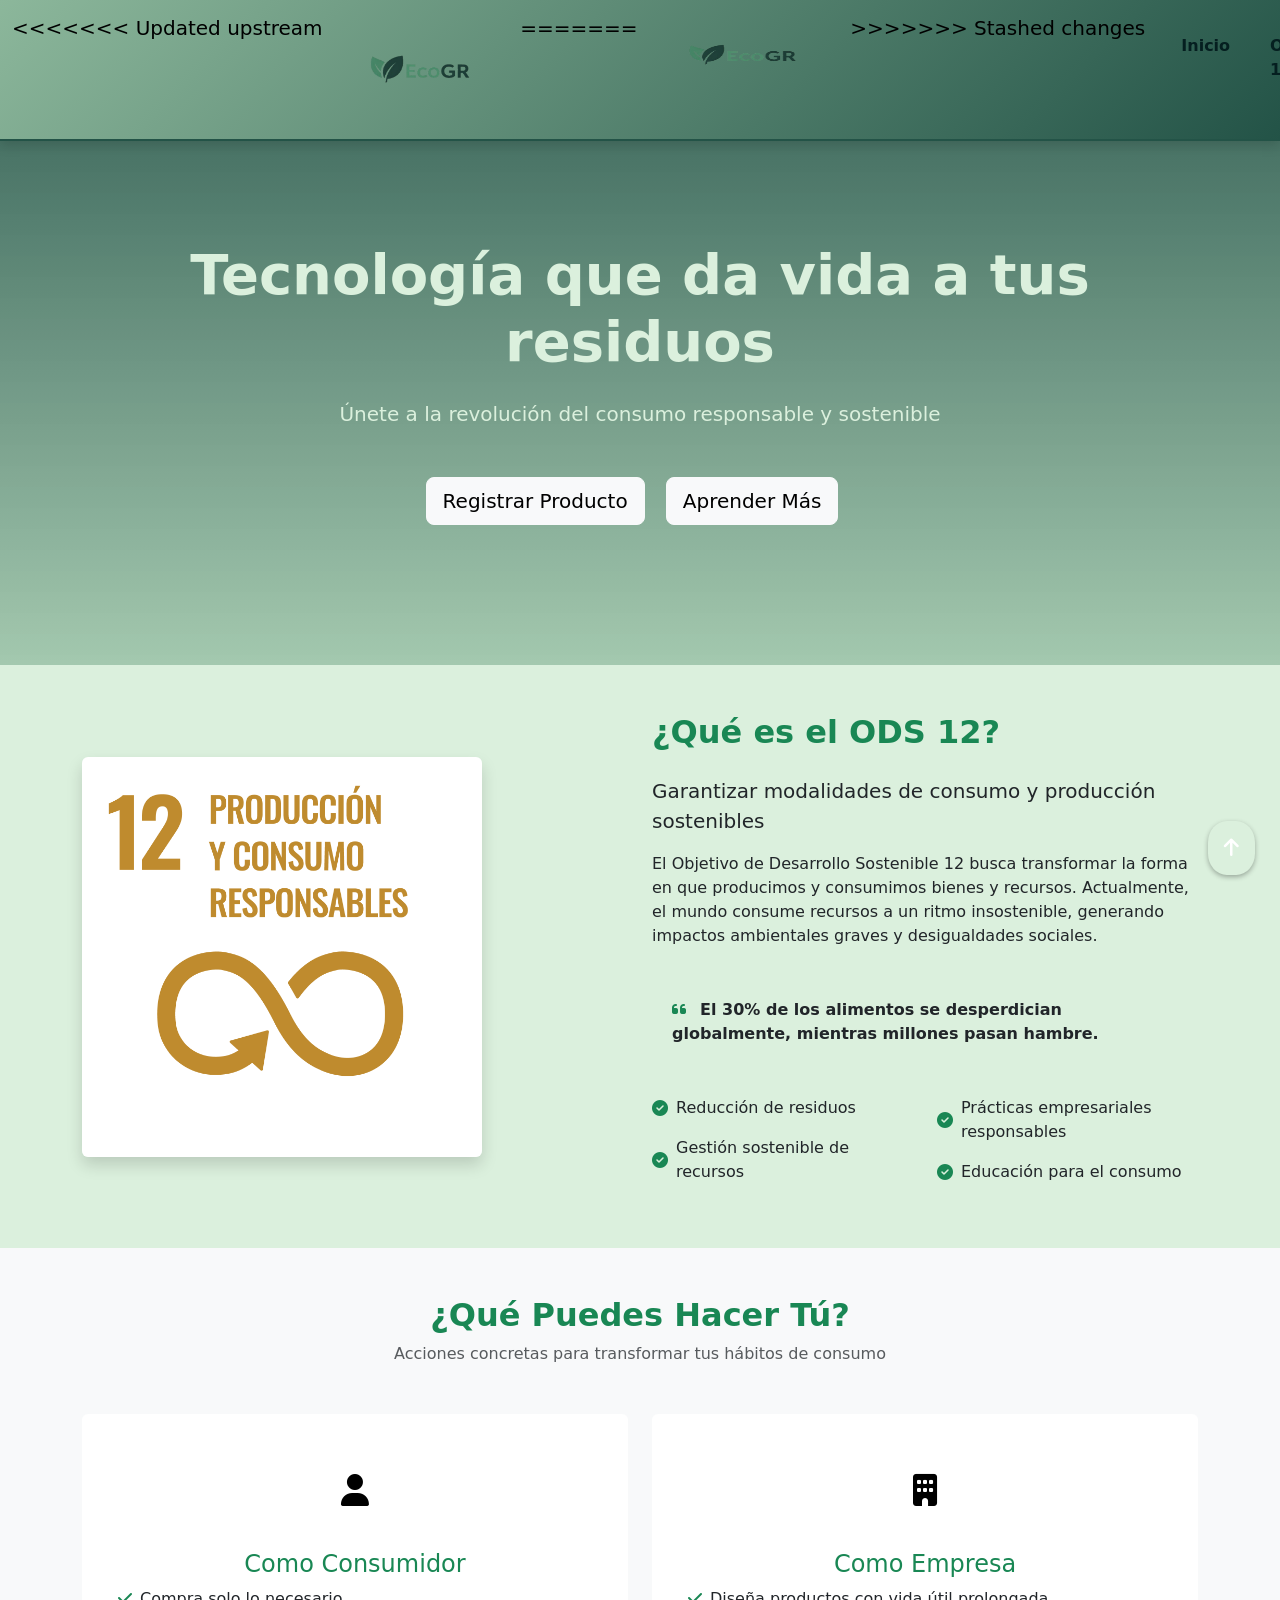
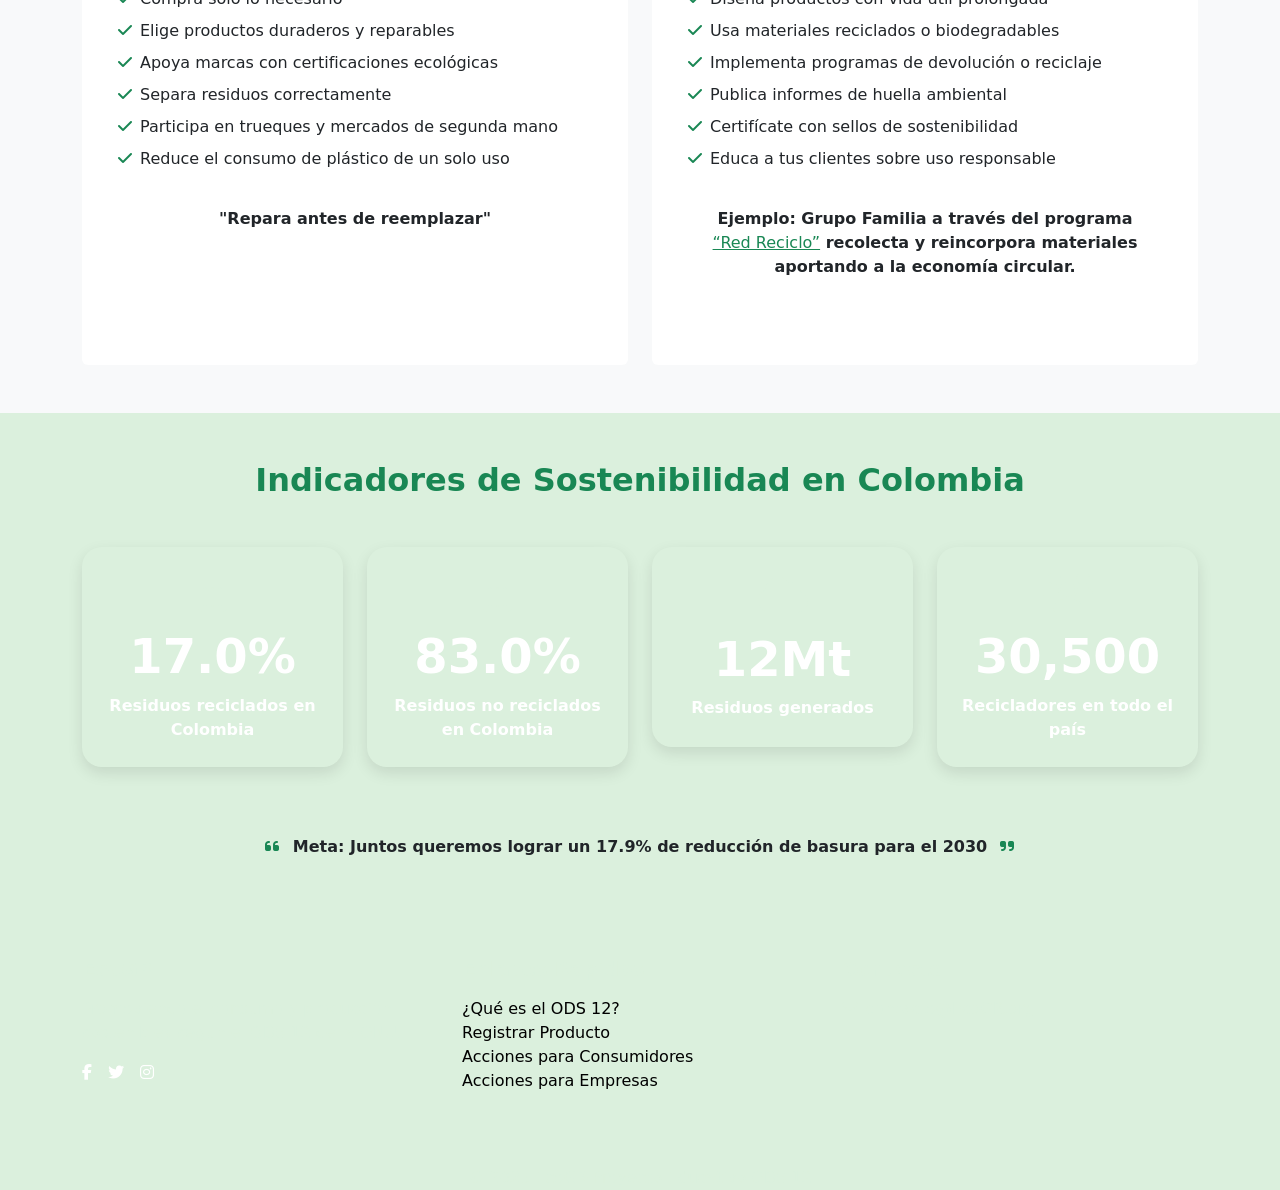
<file: index.html>
<!DOCTYPE html>
<html lang="es">
<head>
    <meta charset="UTF-8">
    <meta name="viewport" content="width=device-width, initial-scale=1.0">
    <title>EcoGR</title>
    <link rel="stylesheet" href="style/style.css">
    <link href="https://cdn.jsdelivr.net/npm/bootstrap@5.3.0/dist/css/bootstrap.min.css" rel="stylesheet">
    <link rel="stylesheet" href="https://cdnjs.cloudflare.com/ajax/libs/font-awesome/6.4.0/css/all.min.css">
    

</head>

<body>
    <!-- BARRA DE NAVEGACION -->
    <nav class="navbar navbar-expand-lg navbar-light bg-light">
    <div class="container-fluid">
    <a class="navbar-brand" href="index.html">
<<<<<<< Updated upstream
    <img src="img/LogoEcogr.png" alt="Logo CicloConscienteODS12" width="185px" height="110mm" class="d-inline-block align-text-top">
=======
    <img src="img/LogoEcogr.png" alt="Logo CicloConscienteODS12" width="200px" height="80px" class="d-inline-block align-text-top">
>>>>>>> Stashed changes
        
    </a>
            <button class="navbar-toggler" type="button" data-bs-toggle="collapse" data-bs-target="#navbarNav">
                <span class="navbar-toggler-icon"></span>
            </button>
            <div class="collapse navbar-collapse" id="navbarNav">
                <ul class="navbar-nav ms-auto">
                    
                    <li class="nav-item"><a class="nav-link" href="#inicio"><strong> Inicio</strong></a></li>
                    <li class="nav-item"><a class="nav-link" href="#ods12"><strong> ODS 12</strong></a></li>
                    <li class="nav-item"><a class="nav-link" href="RegistroProductos.html" target="_blank"><strong> Registrar Producto</strong></a></li>
                    <li class="nav-item ms-2"><a class="nav-link btn btn-outline-success btn-sm" href="login.html"><i class="fas fa-sign-in-alt me-1"></i> Iniciar sesión</a>
                    <li class="nav-item"><a class="nav-link" href="#acciones"><strong> Acciones</strong></a></li>
                    <li class="nav-item"><a class="nav-link" href="#impacto"><strong> Impacto</strong></a></li>
                    <!-- <li class="nav-item"><a class="nav-link" href="Doc/Base de datos actualizada.drawio (1).pdf" target="_blank"><strong> Diagrama </strong></a></li> -->
                    <!-- <li class="nav-item"><a class="nav-link" href="Doc/Base de datos.pdf" target="_blank"><strong> Tabla BD</strong></a></li> -->
                </ul>
            </div>
        </div>
    </nav>

    <!-- Hero Section --> 
<section class="hero-section" id="inicio">
    <div class="container">
        
        <h1 class="display-4 fw-bold mb-4">Tecnología que da vida a tus residuos</h1>
        <p class="lead mb-5">Únete a la revolución del consumo responsable y sostenible</p>
        <a href="#" id="btnRegistrarProducto" class="btn btn-light btn-lg me-3">Registrar Producto</a>
        <a href="https://www.un.org/sustainabledevelopment/es/sustainable-consumption-production/" target="_blank" class="btn btn-light btn-lg me-3">Aprender Más</a>
    </div>
</section>

    </div>
</section>

    <!-- ODS 12 Section -->
    <section class="py-5" id="ods12">
        <div class="container">
            <div class="row align-items-center">
                <div class="col-lg-6 mb-4 mb-lg-0">
                        <img src="img/Onsumo Responsabe ODS12.png" class="img-fluid rounded shadow" alt="ODS 12" width="400px" height="500px">
                    </a>
                    
                </div>
                <div class="col-lg-6">
                    <h2 class="fw-bold text-success mb-4">¿Qué es el ODS 12?</h2>
                    <p class="lead">Garantizar modalidades de consumo y producción sostenibles</p>
                    <p>El Objetivo de Desarrollo Sostenible 12 busca transformar la forma en que producimos y consumimos bienes y recursos. Actualmente, el mundo consume recursos a un ritmo insostenible, generando impactos ambientales graves y desigualdades sociales.</p>
                    
                    <div class="quote-box">
                        <i class="fas fa-quote-left me-2 text-success"></i>
                        <strong>El 30% de los alimentos se desperdician globalmente, mientras millones pasan hambre.</strong>
                    </div>
                    
                    <div class="row mt-4">
                        <div class="col-md-6">
                            <div class="d-flex align-items-center mb-3">
                                <i class="fas fa-check-circle text-success me-2"></i>
                                <span>Reducción de residuos</span>
                            </div>
                            <div class="d-flex align-items-center mb-3">
                                <i class="fas fa-check-circle text-success me-2"></i>
                                <span>Gestión sostenible de recursos</span>
                            </div>
                        </div>
                        <div class="col-md-6">
                            <div class="d-flex align-items-center mb-3">
                                <i class="fas fa-check-circle text-success me-2"></i>
                                <span>Prácticas empresariales responsables</span>
                            </div>
                            <div class="d-flex align-items-center mb-3">
                                <i class="fas fa-check-circle text-success me-2"></i>
                                <span>Educación para el consumo</span>
                            </div>
                        </div>
                    </div>
                </div>
            </div>
        </div>
    </section>

    
    <!-- Acciones Section -->
    <section class="py-5 bg-light" id="acciones">
        <div class="container">
            <div class="text-center mb-5">
                <h2 class="fw-bold text-success">¿Qué Puedes Hacer Tú?</h2>
                <p class="text-muted">Acciones concretas para transformar tus hábitos de consumo</p>
            </div>
            
            <div class="row g-4">
                <div class="col-md-6">
                    <div class="card feature-card h-100 border-0">
                        <div class="card-body text-center">
                            <div class="card-icon">
                                <i class="fas fa-user"></i>
                            </div>
                            <h4 class="card-title text-success">Como Consumidor</h4>
                            <ul class="list-unstyled text-start">
                                <li class="mb-2"><i class="fas fa-check text-success me-2"></i>Compra solo lo necesario</li>
                                <li class="mb-2"><i class="fas fa-check text-success me-2"></i>Elige productos duraderos y reparables</li>
                                <li class="mb-2"><i class="fas fa-check text-success me-2"></i>Apoya marcas con certificaciones ecológicas</li>
                                <li class="mb-2"><i class="fas fa-check text-success me-2"></i>Separa residuos correctamente</li>
                                <li class="mb-2"><i class="fas fa-check text-success me-2"></i>Participa en trueques y mercados de segunda mano</li>
                                <li class="mb-2"><i class="fas fa-check text-success me-2"></i>Reduce el consumo de plástico de un solo uso</li>
                            </ul>
                            <div class="quote-box mt-3">
                                <strong>"Repara antes de reemplazar"</strong>
                            </div>
                        </div>
                    </div>
                </div>
                
                <div class="col-md-6">
                    <div class="card feature-card h-100 border-0">
                        <div class="card-body text-center">
                            <div class="card-icon">
                                <i class="fas fa-building"></i>
                            </div>
                            <h4 class="card-title text-success">Como Empresa</h4>
                            <ul class="list-unstyled text-start">
                                <li class="mb-2"><i class="fas fa-check text-success me-2"></i>Diseña productos con vida útil prolongada</li>
                                <li class="mb-2"><i class="fas fa-check text-success me-2"></i>Usa materiales reciclados o biodegradables</li>
                                <li class="mb-2"><i class="fas fa-check text-success me-2"></i>Implementa programas de devolución o reciclaje</li>
                                <li class="mb-2"><i class="fas fa-check text-success me-2"></i>Publica informes de huella ambiental</li>
                                <li class="mb-2"><i class="fas fa-check text-success me-2"></i>Certifícate con sellos de sostenibilidad</li>
                                <li class="mb-2"><i class="fas fa-check text-success me-2"></i>Educa a tus clientes sobre uso responsable</li>
                            </ul>
                            <div class="quote-box mt-3">
                                <strong>Ejemplo: Grupo Familia a través del programa <a class="text-success" href="https://cempre.org.co/redreciclo/" target="_blank">“Red Reciclo”</a> recolecta y reincorpora materiales aportando a la economía circular.</strong>
                            </div>
                        </div>
                    </div>
                </div>
            </div>
        </div>
    </section>

    <!-- Impact Section -->
    <section class="py-5" id="impacto">
        <div class="container">
            <div class="text-center mb-5">
                <h2 class="fw-bold text-success">Indicadores de Sostenibilidad en Colombia</h2>
                
            </div>
            
            <div class="row g-4">
                <div class="col-md-3">
                    <a href="https://www.corresponsables.com/col/actualidad/atica-en-colombia-solamente-se-recicla-el-17-de-los-residuos/#:~:text=En%20Colombia%20solamente%20se%20recicla%20el%2017%25%20de%20los%20residuos."
                    target="_blank" class="estadistica">
                    <div class="stats-card">
                        <i class="fas fa-trash-alt fa-2x mb-3"></i>
                        <h3 class="display-5 fw-bold">17.0%</h3>
                        <p class="mb-0"><strong>Residuos reciclados en Colombia</strong></p>
                        </a>
                    </div>
                </div>
                <div class="col-md-3">
                    <div class="stats-card">
                        <i class="fas fa-trash-alt fa-2x mb-3"></i>
                        <h3 class="display-5 fw-bold">83.0%</h3>
                        <p class="mb-0"> <strong>Residuos no reciclados en Colombia</strong></p>
                    </div>
                </div>
                <div class="col-md-3">
    
    <a href="https://www.eltiempo.com/economia/sectores/que-hacen-los-colombianos-con-la-basura-que-producen-cada-ano-673208" 
        target="_blank" class="estadistica">
        
        <div class="stats-card">
            <i class="fas fa-cloud fa-2x mb-3"></i>
            <h3 class="display-5 fw-bold">
                <span class="counter" data-target="12">12</span>Mt
            </h3>
            <p class="mb-0"><strong>Residuos generados</strong></p>
        </div> </a> </div>
                <div class="col-md-3">
                    <div class="stats-card">
                        <i class="fas fa-users fa-2x mb-3"></i>
                        <h3 class="display-5 fw-bold">30,500</h3>
                        <p class="mb-0"><strong>Recicladores en todo el país</strong></p>
                    </div>
                </div>
            </div>
            
            <div class="text-center mt-5">
                <div class="quote-box">
                    <i class="fas fa-quote-left me-2 text-success"></i>
                    <strong>Meta: Juntos queremos lograr un 17.9% de reducción de basura para el 2030</strong>
                    <i class="fas fa-quote-right ms-2 text-success"></i>
                </div>
            </div>
        </div>
    </section>


<a id="inicio"></a>
    <a href="#inicio" class="btn-subir" title="Ir inicio">
    <i class="fa-solid fa-arrow-up"></i>
</a><!--  --BOTON PARA SUBIR -->


    <!-- Footer -->
    <footer class="footer">
        <div class="container">
            <div class="row">
                <div class="col-md-4 mb-4">
                    <h5 class="fw-bold mb-3">EcoGR</h5>
                    <p>Promoviendo el consumo y producción sostenibles según el ODS 12 de la ONU.</p>
                    <div class="d-flex gap-3 mt-3">
                        <a href="#" class="text-white"><i class="fab fa-facebook-f"></i></a>
                        <a href="#" class="text-white"><i class="fab fa-twitter"></i></a>
                        <a href="#" class="text-white"><i class="fab fa-instagram"></i></a>
                    </div>
                </div>
                <div class="col-md-4 mb-4">
                    <h5 class="fw-bold mb-3">Enlaces Rápidos</h5>
                    <ul class="list-unstyled">
                        <li><a href="#ods12" class="text-black text-decoration-none">¿Qué es el ODS 12?</a></li>
                        <li><a href="RegistroProductos.html" class="text-black text-decoration-none">Registrar Producto</a></li>
                        <li><a href="#acciones" class="text-black text-decoration-none">Acciones para Consumidores</a></li>
                        <li><a href="#acciones" class="text-black text-decoration-none">Acciones para Empresas</a></li>
                    </ul>
                </div>
                <div class="col-md-4 mb-4">
                    <h5 class="fw-bold mb-3">Contacto</h5>
                    <ul class="list-unstyled">
                        <li><i class="fas fa-envelope me-2"></i>contacto@EcoGR.org</li>
                        
                    </ul>
                </div>
            </div>
            <hr class="bg-white opacity-50">
            <div class="text-center">
                <p class="mb-0">&copy; 2025 EcoGR-Proyecto Educativo ODS 12</p>
            </div>
        </div>
    </footer>

    <script src="https://cdn.jsdelivr.net/npm/bootstrap@5.3.0/dist/js/bootstrap.bundle.min.js"></script>
    <script>
        // Form submission handler
        document.getElementById('productoForm').addEventListener('submit', function(e) {
            e.preventDefault();
            alert('¡Producto registrado exitosamente! Gracias por contribuir al ODS 12.');
            this.reset();
        });
        
        // Smooth scrolling for navigation links
        document.querySelectorAll('a[href^="#"]').forEach(anchor => {
            anchor.addEventListener('click', function (e) {
                e.preventDefault();
                document.querySelector(this.getAttribute('href')).scrollIntoView({
                    behavior: 'smooth'
                });
            });
        });

        document.getElementById('btnRegistrarProducto')?.addEventListener('click', function(e) {
            e.preventDefault();
        const currentUser = localStorage.getItem('ecoGR_currentUser');
    
         if (currentUser) {
            window.open('RegistroProductos.html', '_blank');
        } else {
            if (confirm('Debes iniciar sesión para registrar productos. ¿Quieres ir al login ahora?')) {
            window.location.href = 'login.html';
        }
    }
});
    </script>
</body>
</html>
</file>
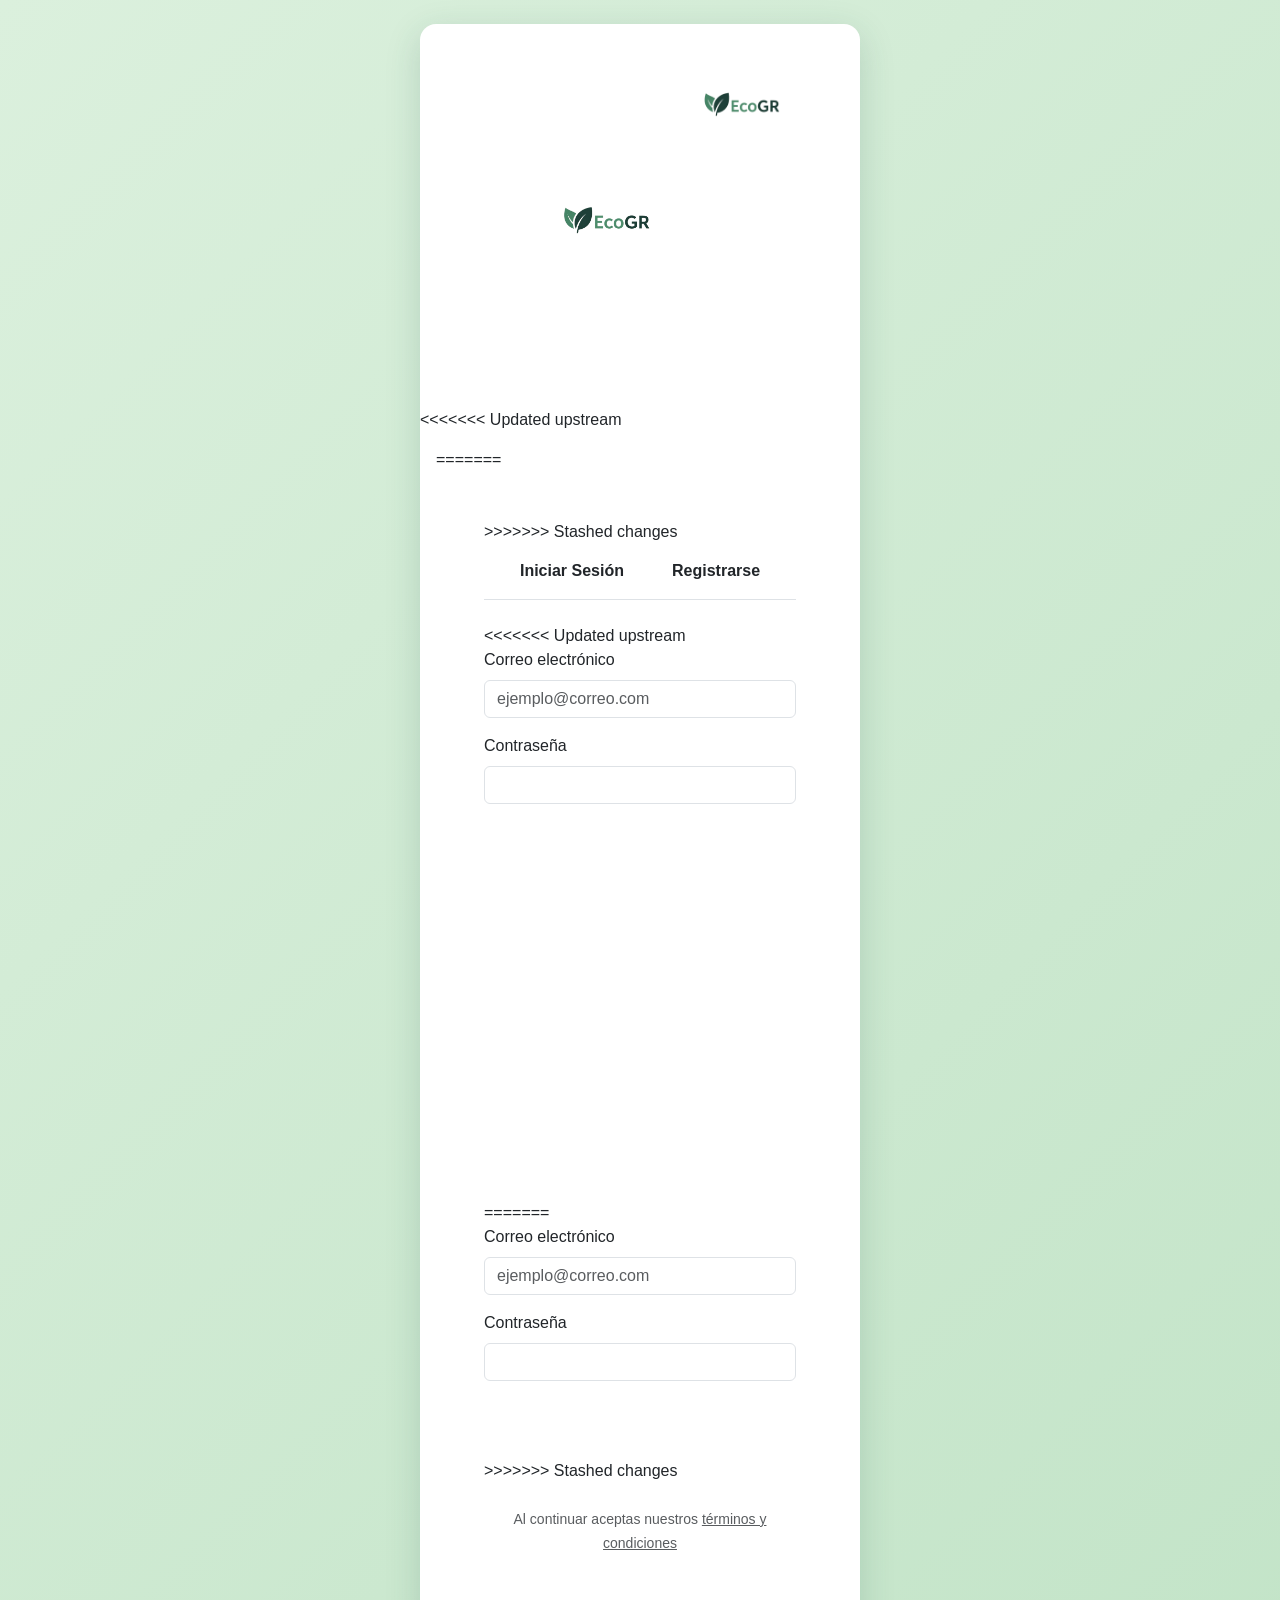
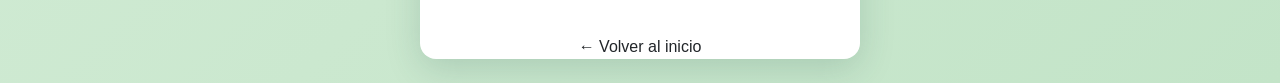
<file: login.html>
<!DOCTYPE html>
<html lang="es">
<head>
    <meta charset="UTF-8">
    <meta name="viewport" content="width=device-width, initial-scale=1.0">
    <title>EcoGR - Iniciar Sesión / Registrarse</title>
    <link href="https://cdn.jsdelivr.net/npm/bootstrap@5.3.0/dist/css/bootstrap.min.css" rel="stylesheet">
    <link rel="stylesheet" href="https://cdnjs.cloudflare.com/ajax/libs/font-awesome/6.4.0/css/all.min.css">
    <link rel="stylesheet" href="style/style.css">   
    <body class="auth-page"></body>

    
</head>
<body>

<div class="container">
    <div class="row justify-content-center">
        <div class="col-11 col-sm-9 col-md-7 col-lg-5">

            <div class="card auth-card mt-4 mb-4">
                <div class="auth-header">
<<<<<<< Updated upstream
                    <img src="img/LogoEcogr.png" alt="EcoGR" width="140" class="mb-3">
=======
                    <img src="img/LogoEcogr.png" alt="EcoGR" width="200" class="mb-3">
>>>>>>> Stashed changes
                    <h4 class="mb-0">Bienvenido a EcoGR</h4>
                    <p class="mb-0 opacity-75">Consumo y producción sostenibles</p>
                </div>

<<<<<<< Updated upstream
                <div class="card-body p-3">
=======
                <div class="card-body p-4 p-md-5">
>>>>>>> Stashed changes

                    <!-- Pestañas -->
                    <ul class="nav nav-tabs mb-4 justify-content-center" id="authTabs" role="tablist">
                        <li class="nav-item" role="presentation">
                            <button class="nav-link active" id="login-tab" data-bs-toggle="tab" data-bs-target="#login" type="button" role="tab">Iniciar Sesión</button>
                        </li>
                        <li class="nav-item" role="presentation">
                            <button class="nav-link" id="register-tab" data-bs-toggle="tab" data-bs-target="#register" type="button" role="tab">Registrarse</button>
                        </li>
                    </ul>

<<<<<<< Updated upstream
                    <!-- LOGIN -->
<div class="tab-pane fade show active" id="login" role="tabpanel">
    <form id="loginForm">
        <div class="mb-3">
            <label for="loginEmail" class="form-label">Correo electrónico</label>
            <input type="email" class="form-control" id="loginEmail" placeholder="ejemplo@correo.com" required>
        </div>
        <div class="mb-4">
            <label for="loginPassword" class="form-label">Contraseña</label>
            <input type="password" class="form-control" id="loginPassword" required>
        </div>
        <!-- Botón con onclick -->
        <button type="button" class="btn btn-success w-100" 
                onclick="ejecutarLoginSimple()">
            Iniciar Sesión
        </button>
    </form>
</div>

<!-- REGISTRO -->
<div class="tab-pane fade" id="register" role="tabpanel">
    <form id="registerForm">
        <div class="mb-3">
            <label for="registerName" class="form-label">Nombre completo</label>
            <input type="text" class="form-control" id="registerName" required>
        </div>
        <div class="mb-3">
            <label for="registerEmail" class="form-label">Correo electrónico</label>
            <input type="email" class="form-control" id="registerEmail" placeholder="ejemplo@correo.com" required>
        </div>
        <div class="mb-4">
            <label for="registerPassword" class="form-label">Contraseña</label>
            <input type="password" class="form-control" id="registerPassword" minlength="6" required>
        </div>
        <!-- Botón con onclick -->
        <button type="button" class="btn btn-success w-100" 
                onclick="ejecutarRegistroSimple()">
            Crear cuenta
        </button>
    </form>
</div>
=======
                    <div class="tab-content">
                        <!-- LOGIN -->
                        <div class="tab-pane fade show active" id="login" role="tabpanel">
                            <form id="loginForm">
                                <div class="mb-3">
                                    <label for="loginEmail" class="form-label">Correo electrónico</label>
                                    <input type="email" class="form-control" id="loginEmail" placeholder="ejemplo@correo.com" required>
                                </div>
                                <div class="mb-4">
                                    <label for="loginPassword" class="form-label">Contraseña</label>
                                    <input type="password" class="form-control" id="loginPassword" required>
                                </div>
                                <button type="submit" class="btn btn-success w-100">Iniciar Sesión</button>
                            </form>
                        </div>

                        <!-- REGISTRO -->
                        <div class="tab-pane fade" id="register" role="tabpanel">
                            <form id="registerForm">
                                <div class="mb-3">
                                    <label for="registerName" class="form-label">Nombre completo</label>
                                    <input type="text" class="form-control" id="registerName" required>
                                </div>
                                <div class="mb-3">
                                    <label for="registerEmail" class="form-label">Correo electrónico</label>
                                    <input type="email" class="form-control" id="registerEmail" placeholder="ejemplo@correo.com" required>
                                </div>
                                <div class="mb-4">
                                    <label for="registerPassword" class="form-label">Contraseña</label>
                                    <input type="password" class="form-control" id="registerPassword" minlength="6" required>
                                </div>
                                <button type="submit" class="btn btn-success w-100">Crear cuenta</button>
                            </form>
                        </div>
                    </div>
>>>>>>> Stashed changes

                    <div class="text-center mt-4">
                        <small class="text-muted">
                            Al continuar aceptas nuestros <a href="#" class="text-success">términos y condiciones</a>
                        </small>
                    </div>
                </div>
            </div>

            <div class="text-center mt-3">
                <a href="index.html" class="text-success text-decoration-none">
                    ← Volver al inicio
                </a>
            </div>

        </div>
    </div>
</div>

<script src="https://cdn.jsdelivr.net/npm/bootstrap@5.3.0/dist/js/bootstrap.bundle.min.js"></script>
<script>

<<<<<<< Updated upstream
// Variables 
let correos = [];
let claves = [];
let nombres = [];
let usuarioActual = null;
let sesionActiva = false;

// Funciones 
function existeCorreo(correo) {
    for (let i = 0; i < correos.length; i++) {
        if (correos[i] === correo) return true;
    }
    return false;
}

function buscarPosicionCorreo(correo) {
    for (let i = 0; i < correos.length; i++) {
        if (correos[i] === correo) return i;
    }
    return -1;
}

// Registro 
function registrar(nombre, correo, clave) {
    if (!nombre.trim() || !correo.trim() || !clave) {
        alert("Todos los campos son obligatorios");
        return false;
    }
    
    if (clave.length < 6) {
        alert("La contraseña debe tener mínimo 6 caracteres");
        return false;
    }
    
    if (existeCorreo(correo)) {
        alert("El correo ya está registrado");
        return false;
    }
    
    nombres.push(nombre);
    correos.push(correo.toLowerCase());
    claves.push(clave);
    
    alert("Registro exitoso");
    return true;
}

// Login 
function iniciarSesion(correo, clave) {
    let indice = buscarPosicionCorreo(correo.toLowerCase());
    
    if (indice === -1) {
        alert("Correo no encontrado");
        return false;
    }
    
    if (claves[indice] !== clave) {
        alert("Contraseña incorrecta");
        return false;
    }
    
    usuarioActual = nombres[indice];
    sesionActiva = true;
    
    alert("Ingresaste correctamente");
    return true;
}

// Funciones simples 
function ejecutarRegistroSimple() {
    let nombre = document.getElementById("registerName").value;
    let correo = document.getElementById("registerEmail").value;
    let clave  = document.getElementById("registerPassword").value;
    
    registrar(nombre, correo, clave);
}

function ejecutarLoginSimple() {
    let correo = document.getElementById("loginEmail").value;
    let clave  = document.getElementById("loginPassword").value;
    
    iniciarSesion(correo, clave);
}
=======
let nombres = ["admin","usuario"];
const correos = ["admin@eco.com","user@eco.com"];
const claves = ["admin123", "123456"];

// registro de datos 
function ejecutarRegistro() {
    // Pedimos los datos al usuario mediante ventanas de entrada
    let nombreNuevo = prompt("Registro: Ingresa tu nombre completo");
    let correoNuevo = prompt("Registro: Ingresa tu correo electrónico");
    let claveNueva = prompt("Registro: Ingresa tu contraseña");

    let correoDuplicado = false;


    for (let i = 0; i < correos.length; i++) {
        if (correos[i] === correoNuevo) {
            correoDuplicado = true;
            break;
        }
    }


    if (correoDuplicado === true) {
        alert("Error: El correo " + correoNuevo + " ya está registrado.");
    } else {
        nombres.push(nombreNuevo);
        correos.push(correoNuevo);
        claves.push(claveNueva);
        alert("¡Felicidades " + nombreNuevo + "! Tu cuenta ha sido creada.");
    }
}

// --- 3. FUNCIÓN PARA LOGIN (Pide datos y compara) ---
function ejecutarLogin() {
    let correoIngresado = prompt("Login: Ingresa tu correo");
    let claveIngresada = prompt("Login: Ingresa tu contraseña");

    let ingresoExitoso = false;
    let nombreUsuario = "";

    // CICLO FOR: Buscamos en los arreglos lo que acabamos de registrar
    for (let i = 0; i < correos.length; i++) {
        if (correos[i] === correoIngresado && claves[i] === claveIngresada) {
            ingresoExitoso = true;
            nombreUsuario = nombres[i];
            break;
        }
    }

    // CONDICIONAL: Resultado del acceso
    if (ingresoExitoso === true) {
        alert("¡Bienvenido de nuevo" + nombreUsuario + "!");
    } else {
        alert("Acceso denegado. Los datos no coinciden con nuestros registros.");
    }
}



document.getElementById("registerForm").addEventListener("submit", function(e){
    e.preventDefault();

    let nombreNuevo = document.getElementById("registerName").value;
    let correoNuevo = document.getElementById("registerEmail").value;
    let claveNueva = document.getElementById("registerPassword").value;

    let correoDuplicado = false;

    for (let i = 0; i < correos.length; i++) {
        if (correos[i] === correoNuevo) {
            correoDuplicado = true;
            break;
        }
    }

    if (correoDuplicado) {
        alert("Este correo ya está registrado");
    } else {
        nombres.push(nombreNuevo);
        correos.push(correoNuevo);
        claves.push(claveNueva);

        alert("Usuario registrado correctamente");

        console.log(correos);

        document.getElementById("registerForm").reset();
    }
});

document.getElementById("loginForm").addEventListener("submit", function(e){
    e.preventDefault();

    let correoIngresado = document.getElementById("loginEmail").value;
    let claveIngresada = document.getElementById("loginPassword").value;

    let ingresoExitoso = false;
    let nombreUsuario = "";

    for (let i = 0; i < correos.length; i++) {
        if (correos[i] === correoIngresado && claves[i] === claveIngresada) {
            ingresoExitoso = true;
            nombreUsuario = nombres[i];
            break;
        }
    }

    if (ingresoExitoso) {
        alert("¡Bienvenido " + nombreUsuario + "!");

        //  AQUÍ DIFERENCIA ADMIN Y USUARIO
        if(correoIngresado === "admin@eco.com"){
            window.location.href = "index.html";
        } else {
            window.location.href = "index.html";
        }

    } else {
        alert("Datos incorrectos");
    }
});
>>>>>>> Stashed changes
</script>
</body>
</html>
</file>
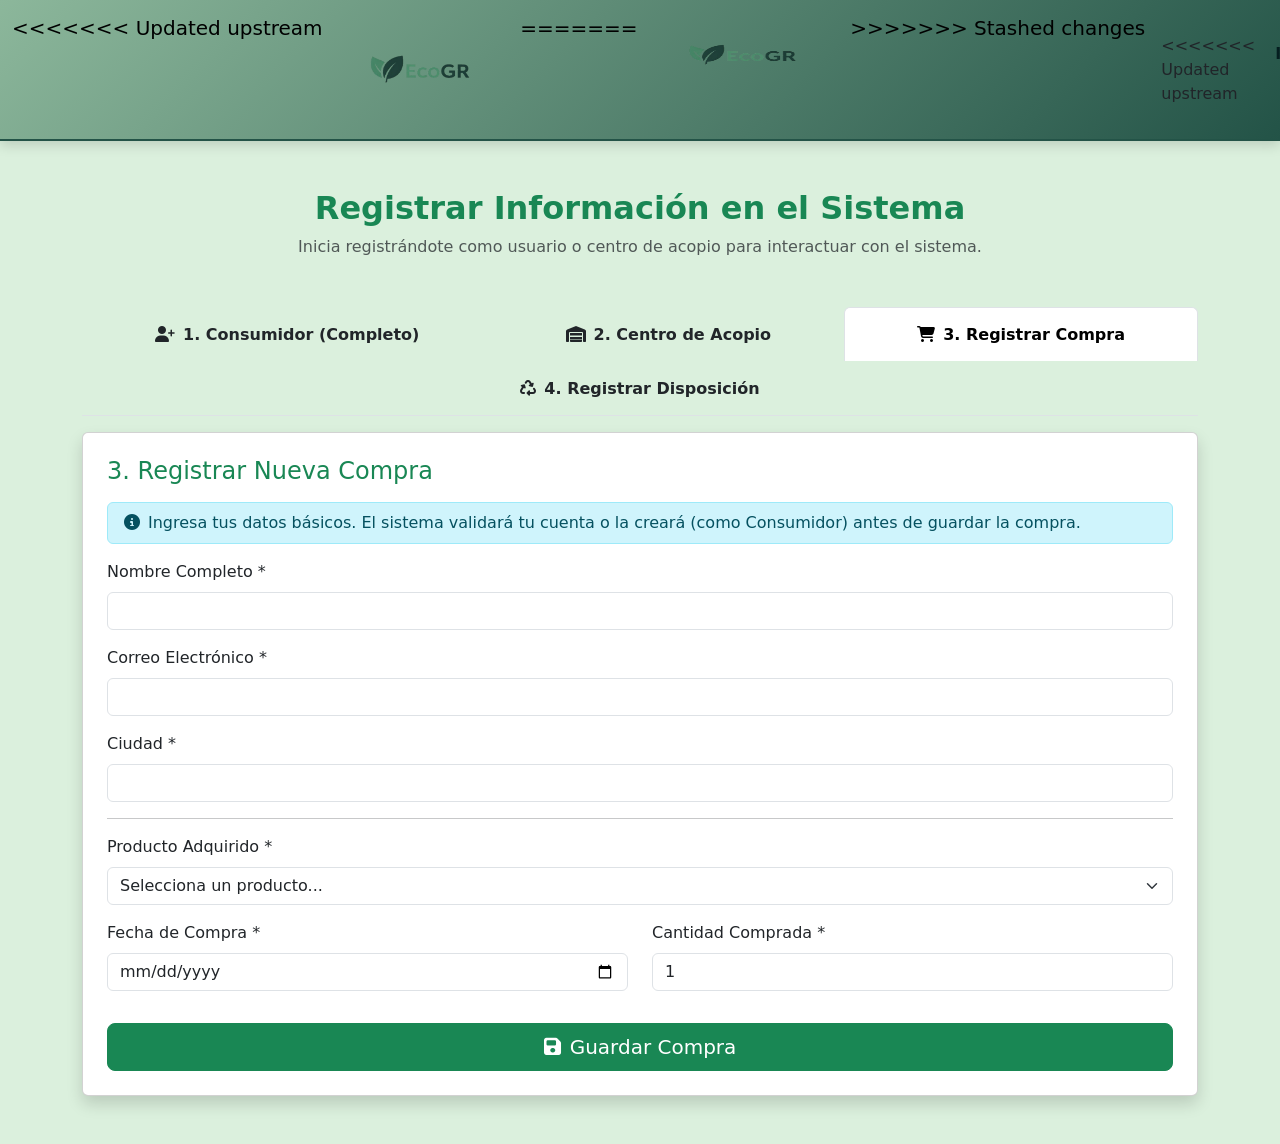
<file: RegistroProductos.html>
<!DOCTYPE html>
<html lang="es">
<head>
    <meta charset="UTF-8">
    <meta name="viewport" content="width=device-width, initial-scale=1.0">
    <title>Registro de Eventos y Usuario - EcoGR</title>
    <link rel="stylesheet" href="style/style.css">
    <link href="https://cdn.jsdelivr.net/npm/bootstrap@5.3.0/dist/css/bootstrap.min.css" rel="stylesheet">
    <link rel="stylesheet" href="https://cdnjs.cloudflare.com/ajax/libs/font-awesome/6.4.0/css/all.min.css">
    
</head>
<body>

<!-- BARRA DE NAVEGACION -->
    <nav class="navbar navbar-expand-lg navbar-light bg-light">
    <div class="container-fluid">
    <a class="navbar-brand" href="index.html">
<<<<<<< Updated upstream
    <img src="img/LogoEcogr.png" alt="Logo CicloConscienteODS12" width="185px" height="110mm" class="d-inline-block align-text-top">
=======
    <img src="img/LogoEcogr.png" alt="Logo CicloConscienteODS12" width="200px" height="80px" class="d-inline-block align-text-top">
>>>>>>> Stashed changes
        
    </a>
            <button class="navbar-toggler" type="button" data-bs-toggle="collapse" data-bs-target="#navbarNav">
                <span class="navbar-toggler-icon"></span>
            </button>
            <div class="collapse navbar-collapse" id="navbarNav">
                <ul class="navbar-nav ms-auto">
                    
<<<<<<< Updated upstream
                    <li class="nav-item"><a class="nav-link" href="#inicio"><strong> Inicio</strong></a></li>
                    <li class="nav-item"><a class="nav-link" href="#ods12"><strong> ODS 12</strong></a></li>
=======
                    <li class="nav-item"><a class="nav-link" href="index.html"><strong> Inicio</strong></a></li>
                    <li class="nav-item"><a class="nav-link" href=""><strong> ODS 12</strong></a></li>
>>>>>>> Stashed changes
                    <li class="nav-item"><a class="nav-link" href="RegistroProductos.html" target="_blank"><strong> Registrar Producto</strong></a></li>
                    <li class="nav-item"><a class="nav-link" href="#acciones"><strong> Acciones</strong></a></li>
                    <li class="nav-item"><a class="nav-link" href="#impacto"><strong> Impacto</strong></a></li>
                    <li class="nav-item"><a class="nav-link" href="Doc/Base de datos actualizada.drawio (1).pdf" target="_blank"><strong> Diagrama </strong></a></li>
                    <li class="nav-item"><a class="nav-link" href="Doc/Base de datos.pdf" target="_blank"><strong> Tabla BD</strong></a></li>
                </ul>
            </div>
        </div>
    </nav>

    <section class="form-section py-5" id="registro">
        <div class="container">
            <div class="text-center mb-5">
                <h2 class="fw-bold text-success">Registrar Información en el Sistema</h2>
                <p class="text-muted">Inicia registrándote como usuario o centro de acopio para interactuar con el sistema.</p>
            </div>
            
            <div class="row justify-content-center">
                <div class="col-lg-12">

                    <ul class="nav nav-tabs nav-fill mb-3" id="registroTabs" role="tablist">
                        <li class="nav-item" role="presentation">
                            <button class="nav-link" id="usuario-tab" data-bs-toggle="tab" data-bs-target="#registro-usuario" type="button" role="tab" aria-controls="registro-usuario" aria-selected="false">
                                <i class="fas fa-user-plus me-2"></i>1. Consumidor (Completo)
                            </button>
                        </li>
                        <li class="nav-item" role="presentation">
                            <button class="nav-link" id="centro-acopio-tab" data-bs-toggle="tab" data-bs-target="#registro-centro-acopio" type="button" role="tab" aria-controls="registro-centro-acopio" aria-selected="false">
                                <i class="fas fa-warehouse me-2"></i>2. Centro de Acopio
                            </button>
                        </li>
                        <li class="nav-item" role="presentation">
                            <button class="nav-link active" id="compra-tab" data-bs-toggle="tab" data-bs-target="#registro-compra" type="button" role="tab" aria-controls="registro-compra" aria-selected="true">
                                <i class="fas fa-shopping-cart me-2"></i>3. Registrar Compra
                            </button>
                        </li>
                        <li class="nav-item" role="presentation">
                            <button class="nav-link" id="disposicion-tab" data-bs-toggle="tab" data-bs-target="#registro-disposicion" type="button" role="tab" aria-controls="registro-disposicion" aria-selected="false">
                                <i class="fas fa-recycle me-2"></i>4. Registrar Disposición
                            </button>
                        </li>
                    </ul>

                    <div class="tab-content" id="registroTabsContent">
                        
                        <div class="tab-pane fade" id="registro-usuario" role="tabpanel" aria-labelledby="usuario-tab">
                            <div class="card shadow">
                                <div class="card-body p-4">
                                    <h4 class="text-success mb-3">1. Registro de Nuevo Consumidor</h4>
                                    <p class="text-muted">Completa todos los campos para crear tu cuenta de consumidor.</p>
                                    
                                    <form id="formUsuario">
                                        <div class="mb-3">
                                            <label for="usuario_nombre" class="form-label">Nombre Completo *</label>
                                            <input type="text" class="form-control" id="usuario_nombre" name="nombre" required>
                                        </div>
                                        <div class="mb-3">
                                            <label for="usuario_email" class="form-label">Correo Electrónico *</label>
                                            <input type="email" class="form-control" id="usuario_email" name="email" required>
                                        </div>
                                        <div class="row">
                                            <div class="col-md-6 mb-3">
                                                <label for="usuario_telefono" class="form-label">Teléfono</label>
                                                <input type="tel" class="form-control" id="usuario_telefono" name="telefono">
                                            </div>
                                            <div class="col-md-6 mb-3">
                                                <label for="usuario_ciudad" class="form-label">Ciudad *</label>
                                                <input type="text" class="form-control" id="usuario_ciudad" name="ciudad" required>
                                            </div>
                                        </div>
                                        <div class="mb-3">
                                            <label for="usuario_direccion" class="form-label">Dirección</label>
                                            <input type="text" class="form-control" id="usuario_direccion" name="direccion" placeholder="Calle, número, barrio, etc."required >
                                        </div>

                                        <input type="hidden" id="usuario_tipo_id" name="tipo_usuario_id" value="1">
                                        
                                        <div class="alert alert-warning py-2 small" role="alert">
                                            Los campos con asterisco (*) son obligatorios.
                                        </div>

                                        <button type="submit" class="btn btn-primary btn-lg w-100 mt-3">
                                            <i class="fas fa-user-check me-2"></i>Completar Registro Consumidor
                                        </button>
                                    </form>
                                </div>
                            </div>
                        </div>
                        
                        <div class="tab-pane fade" id="registro-centro-acopio" role="tabpanel" aria-labelledby="centro-acopio-tab">
                            <div class="card shadow">
                                <div class="card-body p-4">
                                    <h4 class="text-info mb-3">2. Registro de Centro de Acopio</h4>
                                    <p class="text-muted">Registra tu centro de acopio para recibir productos dispuestos.</p>
                                    
                                    <form id="formCentroAcopio">
                                        <div class="mb-3">
                                            <label for="centro_nombre" class="form-label">Nombre o Razón Social del Centro *</label>
                                            <input type="text" class="form-control" id="centro_nombre" name="nombre" required>
                                        </div>
                                        <div class="mb-3">
                                            <label for="centro_email" class="form-label">Correo Electrónico de Contacto *</label>
                                            <input type="email" class="form-control" id="centro_email" name="email" required>
                                        </div>
                                        <div class="row">
                                            <div class="col-md-6 mb-3">
                                                <label for="centro_telefono" class="form-label">Teléfono de Contacto *</label>
                                                <input type="tel" class="form-control" id="centro_telefono" name="telefono" required>
                                            </div>
                                            <div class="col-md-6 mb-3">
                                                <label for="centro_ciudad" class="form-label">Ciudad de Operación *</label>
                                                <input type="text" class="form-control" id="centro_ciudad" name="ciudad" required>
                                            </div>
                                        </div>
                                        <div class="mb-3">
                                            <label for="centro_direccion" class="form-label">Dirección Completa *</label>
                                            <input type="text" class="form-control" id="centro_direccion" name="direccion" placeholder="Calle, número, barrio, etc." required>
                                        </div>
                                        
                                        <input type="hidden" id="centro_tipo_id" name="tipo_usuario_id" value="2">
                                        
                                        <div class="alert alert-primary py-2 small" role="alert">
                                            Los campos con asterisco (*) son obligatorios.
                                        </div>

                                        <button type="submit" class="btn btn-info text-white btn-lg w-100 mt-3">
                                            <i class="fas fa-globe me-2"></i>Registrar Centro
                                        </button>
                                    </form>
                                </div>
                            </div>
                        </div>

                        <div class="tab-pane fade show active" id="registro-compra" role="tabpanel" aria-labelledby="compra-tab">
                            <div class="card shadow">
                                <div class="card-body p-4">
                                    <h4 class="text-success mb-3">3. Registrar Nueva Compra</h4>
                                    
                                    <div class="alert alert-info py-2" role="alert">
                                        <i class="fas fa-info-circle me-2"></i>Ingresa tus datos básicos. El sistema validará tu cuenta o la creará (como Consumidor) antes de guardar la compra.
                                    </div>
                                    
                                    <form id="formCompra">
                                        
                                        <div class="mb-3">
                                            <label for="compra_usuario_nombre" class="form-label">Nombre Completo *</label>
                                            <input type="text" class="form-control" id="compra_usuario_nombre" name="nombre_usuario" required>
                                        </div>
                                        <div class="mb-3">
                                            <label for="compra_usuario_email" class="form-label">Correo Electrónico *</label>
                                            <input type="email" class="form-control" id="compra_usuario_email" name="email_usuario" required>
                                        </div>
                                        <div class="mb-3">
                                            <label for="compra_usuario_ciudad" class="form-label">Ciudad *</label>
                                            <input type="text" class="form-control" id="compra_usuario_ciudad" name="ciudad_usuario" required>
                                        </div>
                                        

                                        <hr>

                                        <div class="mb-3">
                                            <label for="compra_producto_id" class="form-label">Producto Adquirido *</label>
                                            <select class="form-select" id="compra_producto_id" name="producto_id" required>
                                                <option value="" disabled selected>Selecciona un producto...</option>
                                                <option value="1">Botella PET 600ml</option>
                                                <option value="2">Vaso de vidrio</option>
                                                <option value="3">Cuaderno A4</option>
                                                <option value="4">Lata de aluminio</option>
                                                <option value="5">Caja de cartón</option>
                                            </select>
                                        </div>
                                        
                                        <div class="row">
                                            <div class="col-md-6 mb-3">
                                                <label for="compra_fecha" class="form-label">Fecha de Compra *</label>
                                                <input type="date" class="form-control" id="compra_fecha" name="fecha_compra" required>
                                            </div>
                                            <div class="col-md-6 mb-3">
                                                <label for="compra_cantidad" class="form-label">Cantidad Comprada *</label>
                                                <input type="number" class="form-control" id="compra_cantidad" name="cantidad" min="1" value="1" required>
                                            </div>
                                        </div>

                                        <button type="submit" class="btn btn-success btn-lg w-100 mt-3">
                                            <i class="fas fa-save me-2"></i>Guardar Compra
                                        </button>
                                    </form>
                                </div>
                            </div>
                        </div>

                        <div class="tab-pane fade" id="registro-disposicion" role="tabpanel" aria-labelledby="disposicion-tab">
                            <div class="card shadow">
                                <div class="card-body p-4">
                                    <h4 class="text-success mb-3">4. Registrar Disposición Final</h4>
                                    <form id="formDisposicion">
                                        
                                        <div class="mb-3">
                                            <label for="disposicion_compra_id" class="form-label">ID de la Compra Original a Disponer *</label>
                                            <select class="form-select" id="disposicion_compra_id" name="compra_id" required>
                                                <option value="" disabled selected>Selecciona una compra previa...</option>
                                                <option value="1">Compra ID: 1 (2x Botella PET)</option>
                                                <option value="2">Compra ID: 2 (1x Cuaderno A4)</option>
                                                <option value="3">Compra ID: 3 (6x Lata de aluminio)</option>
                                            </select>
                                            <div class="form-text">
                                                Selecciona la compra que deseas disponer.
                                            </div>
                                        </div>

                                        <div class="mb-3">
                                            <label for="disposicion_centro_id" class="form-label">Centro de Acopio (quién recibe) *</label>
                                            <select class="form-select" id="disposicion_centro_id" name="centro_acopio_id" required>
                                                <option value="" disabled selected>Selecciona un centro de acopio...</option>
                                                <option value="2001">Recicladora La Esperanza</option>
                                                <option value="2002">Punto Limpio Central</option>
                                                <option value="2003">Acopio Urbano R</option>
                                            </select>
                                            <div class="form-text">
                                                Selecciona el centro de acopio que recibirá la disposición.
                                            </div>
                                        </div>

                                        <div class="row">
                                            <div class="col-md-6 mb-3">
                                                <label for="disposicion_fecha" class="form-label">Fecha de Disposición *</label>
                                                <input type="date" class="form-control" id="disposicion_fecha" name="fecha" required>
                                            </div>
                                            <div class="col-md-6 mb-3">
                                                <label for="disposicion_cantidad" class="form-label">Cantidad Dispuesta *</label>
                                                <input type="number" class="form-control" id="disposicion_cantidad" name="cantidad" min="1" value="1" required>
                                            </div>
                                        </div>
                                        
                                        <div class="mb-3">
                                            <label for="disposicion_peso_kg" class="form-label">Peso Total (kg) (Opcional)</label>
                                            <input type="number" class="form-control" id="disposicion_peso_kg" name="peso_kg" step="0.01" placeholder="Ej: 0.5">
                                        </div>

                                        <button type="submit" class="btn btn-success btn-lg w-100 mt-3">
                                            <i class="fas fa-paper-plane me-2"></i>Registrar Disposición
                                        </button>
                                    </form>
                                </div>
                            </div>
                        </div>

                    </div>
                </div>
            </div>
        </div>
    </section>

    <script src="https://cdn.jsdelivr.net/npm/bootstrap@5.3.0/dist/js/bootstrap.bundle.min.js"></script>
    
</body>
</html>
</file>
<file: style/style.css>
:root {
<<<<<<< Updated upstream
    --verde-oscuro: #235347;   
    --verde-medio: #8CB79B;    
    --crema-fondo: #DBF0DD;    
=======
    --verde-oscuro: #235347;   /* Tu color #235347 */
    --verde-medio: #8CB79B;    /* Tu color #8CB79B */
    --crema-fondo: #DBF0DD;    /* Tu color #DBF0DD */
>>>>>>> Stashed changes
    --blanco: #ffffff;
}
        body {
    font-family: 'Segoe UI', Tahoma, Geneva, Verdana, sans-serif;
    background-color: var(--crema-fondo) !important; /* Fondo suave y amigable */
    color: var(--verde-oscuro);
}
        .title {
            font-size: 1.5rem;
            font-weight: bold;
            color: #254033;
            padding-left: 5px;
            ;
        }
        /* BARRA DE NAVEGACIÓN CON GRADIENTE */
.navbar {
    /* Gradiente que va de arriba-izquierda a abajo-derecha */
    background: linear-gradient(135deg, #8CB79B 0%, #235347 100%) !important;
    box-shadow: 0 4px 12px rgba(0, 0, 0, 0.15);
    padding: 10px 0;
    border-bottom: 2px solid #235347;
}

/* Estilo base de los enlaces */
.navbar-nav .nav-link {
    position: relative;
    color: #051f20 !important; /* Verde oscuro inicial para contraste sobre el verde claro */
    font-weight: 700;
    padding: 8px 20px !important;
    border-radius: 8px; /* Bordes redondeados para el fondo del hover */
    transition: all 0.4s ease;
}

/* EFECTO DE CONTRASTE AL PASAR EL CURSOR (HOVER) */
.navbar-nav .nav-link:hover {
    color: #ffffff !important; /* El texto cambia a blanco puro */
    background-color: rgba(255, 255, 255, 0.15); /* Crea un efecto de "brillo" suave de fondo */
    transform: translateY(-2px); /* Pequeño salto hacia arriba */
}

/* LÍNEA ANIMADA MEJORADA */
.navbar-nav .nav-link::after {
    content: '';
    position: absolute;
    width: 0;
    height: 3px;
    bottom: 2px;
    left: 50%;
    background-color: #DBF0DD; /* Color crema para la línea */
    transition: all 0.3s ease;
    transform: translateX(-50%);
    border-radius: 2px;
}

.navbar-nav .nav-link:hover::after {
    width: 60%; /* La línea crece al 60% del ancho del texto */
}
        .hero-section {
    background: linear-gradient(rgba(35, 83, 71, 0.8), rgba(140, 183, 155, 0.7)), 
                url('https://placehold.co/1200x600/235347/ffffff?text=Consumo+Sostenible') center/cover no-repeat;
    color: var(--crema-fondo);
    /* Aumentamos el segundo valor (padding inferior) de 100px a 140px */
    padding: 100px 0 140px 0; 
    text-align: center;
}
        .card-icon {
            width: 80px;
            height: 80px;
            background: linear-gradient(135deg, var(--verde-ods), var(--verde-claro));
            border-radius: 50%;
            display: flex;
            align-items: center;
            justify-content: center;
            margin: 0 auto 20px;
            color: black;
            font-size: 2rem;
            transition: transform 0.5s ease;
        }
        
        /* ESTILO BASE DE LAS TARJETAS (CONSUMIDOR Y EMPRESA) */
.feature-card {
    background-color: var(--blanco);
    border: 1px solid var(--verde-medio) !important;
    border-radius: 15px; /* Bordes más redondeados para que sea amigable */
    padding: 20px;
    
    /* La clave de la suavidad está aquí: 0.5s y cubic-bezier */
    transition: transform 0.5s cubic-bezier(0.4, 0, 0.2, 1), 
                box-shadow 0.5s cubic-bezier(0.4, 0, 0.2, 1),
                background-color 0.4s ease;
    
    height: 100%;
    overflow: hidden;
}

/* EFECTO HOVER SUAVE */
.feature-card:hover {
    /* Un movimiento más sutil (de -10px a -8px para mayor suavidad) */
    transform: translateY(-8px); 
    
    /* Sombra más difuminada y elegante */
    box-shadow: 0 12px 24px rgba(35, 83, 71, 0.15); 
    
    /* Opcional: un cambio muy ligero en el color de fondo para feedback visual */
    background-color: #fdfdfd; 
}

.feature-card:hover .card-icon {
    transform: scale(1.1) rotate(5deg); /* El icono solo crece un poco y gira suavemente */
}
        
        /* TARJETAS Y ESTADÍSTICAS */
/* ESTILO DE LOS RECUADROS DE INDICADORES */
.stats-card {
    /* Aplicando tus colores corporativos */
    background: linear-gradient(145deg, var(--verde-medio), var(--verde-oscuro)) !important;
    color: #ffffff !important;
    
    /* Centrado y forma */
    display: flex;
    flex-direction: column;
    justify-content: center;
    align-items: center;
    text-align: center;
    
    /* Dimensiones y bordes */
    min-height: 200px; /* Asegura que todos tengan el mismo tamaño */
    padding: 25px;
    border-radius: 20px; /* Recuadros redondeados */
    border: none;
    
    /* Transición para el hover */
    transition: all 0.4s cubic-bezier(0.175, 0.885, 0.32, 1.275);
    box-shadow: 0 6px 15px rgba(0, 0, 0, 0.1);
    cursor: pointer;
}
/* EFECTO HOVER PARA LOS RECUADROS */
.stats-card:hover {
    transform: translateY(-12px) scale(1.02); /* Se eleva y crece un poco */
    box-shadow: 0 15px 30px rgba(35, 83, 71, 0.3); /* Sombra más profunda con tu color oscuro */
    background: var(--verde-oscuro) !important; /* Se vuelve más sólido */
}
        
/* Ajuste para los iconos dentro de los recuadros */
.stats-card i {
    margin-bottom: 15px;
    font-size: 2.5rem;
    color: var(--crema-fondo);
}
        .text-success:hover {            
            text-decoration: none;
            color: white;
            transform: translateY(-5px);
            box-shadow: 0 5px 15px rgba(0,0,0,0.1);
            transition: all 0.3s ease;
        }

        .estadistica {
            text-decoration: none;
            color: inherit;
        }
        .estadistica:hover {
            text-decoration: none;
            color: white;
            transform: translateY(-5px);
            box-shadow: 0 5px 15px rgba(0,0,0,0.1);
            transition: all 0.3s ease;
        }
        .form-section {
            background-color: var(--gris-claro);
            padding: 60px 0;
        }
        
        .footer {
    background-color: var(--verde-oscuro) !important;
    color: var(--crema-fondo);
}
        
        .ods-badge {
            background-color:#457ABF;
            color: white;
            padding: 5px 15px;
            border-radius: 20px;
            font-weight: bold;
            margin-bottom: 20px;
        }
        
        .quote-box {
            background-color: var(--azul-claro);
            border-left: 4px solid var(--verde-ods);
            padding: 20px;
            margin: 30px 0;
            border-radius: 0 10px 10px 0;
        }
        .btn-subir {
        position: fixed;
        bottom: 25px;
        right: 25px;
        background-color: var(--verde-oscuro);
        color: white;
        padding: 12px 16px;
        border-radius: 40%;
        text-decoration: none;
        font-size: 20px;
        box-shadow: 0 2px 5px rgba(0,0,0,0.3);
        transition: background-color 0.3s ease;
        }

        .btn-subir:hover {
        background-color: var(--verde-medio);
        }

        .btn-subir i {
        color: white; 
        }
        .nav-tabs .nav-link {
            font-size: 0.85rem;
            padding: 10px 10px;
        }
        @media (min-width: 768px) {
            .nav-tabs .nav-link {
                font-size: 1rem;
                padding: 10px 15px;
            }
        }

        .btn-light {
    background-color: var(--crema-fondo);
    color: var(--verde-oscuro);
    border: 2px solid var(--verde-oscuro);
}

.btn-light:hover {
    background-color: var(--verde-oscuro);
    color: var(--crema-fondo);
}


/* Login */
body.auth-page {
    background: linear-gradient(135deg, var(--crema-fondo) 0%, #c3e4c8 100%);
    min-height: 100vh;
    display: flex;
    align-items: center;
    justify-content: center;
    margin: 0;
}

/* Tarjeta principal de autenticación */
.auth-card {
    max-width: 440px;
    margin: 1.5rem auto;
    border: none;
    border-radius: 16px;
    box-shadow: 0 10px 35px rgba(35, 83, 71, 0.18);
    overflow: hidden;
    background: white;
}

/* Cabecera (header) con logo y título */
.auth-header {
    background: var(--verde-oscuro);
    color: white;
    padding: 2.2rem 1.6rem;
    text-align: center;
}

.auth-header img {
    max-width: 160px;
    margin-bottom: 1.2rem;
}

.auth-header h4 {
    margin: 0;
    font-weight: 600;
}

.auth-header p {
    margin: 0.4rem 0 0;
    opacity: 0.9;
    font-size: 0.95rem;
}

/* Pestañas (tabs) de login / registro */
.nav-tabs .nav-link {
    color: var(--verde-oscuro);
    border: none;
    border-bottom: 3px solid transparent;
    font-weight: 600;
    padding: 0.9rem 1.5rem;
    transition: all 0.3s ease;
}

.nav-tabs .nav-link:hover {
    color: var(--verde-medio);
    border-bottom-color: var(--verde-medio);
}

.nav-tabs .nav-link.active {
    color: var(--verde-oscuro);
    border-bottom: 3px solid var(--verde-oscuro);
    background: transparent;
}

/* Botones principales (Iniciar sesión / Crear cuenta) */
.btn-success {
    background-color: var(--verde-oscuro);
    border: none;
    padding: 0.85rem;
    font-size: 1.1rem;
    font-weight: 600;
    transition: all 0.3s ease;
}

.btn-success:hover {
    background-color: var(--verde-medio);
    transform: translateY(-2px);
    box-shadow: 0 6px 16px rgba(35, 83, 71, 0.25);
}

/* Enlace "Volver al inicio" */
.text-success {
    color: var(--verde-oscuro) !important;
    font-weight: 500;
    transition: all 0.3s ease;
}

.text-success:hover {
    color: var(--verde-medio) !important;
    text-decoration: underline;
}
<<<<<<< Updated upstream




=======
>>>>>>> Stashed changes
</file>
